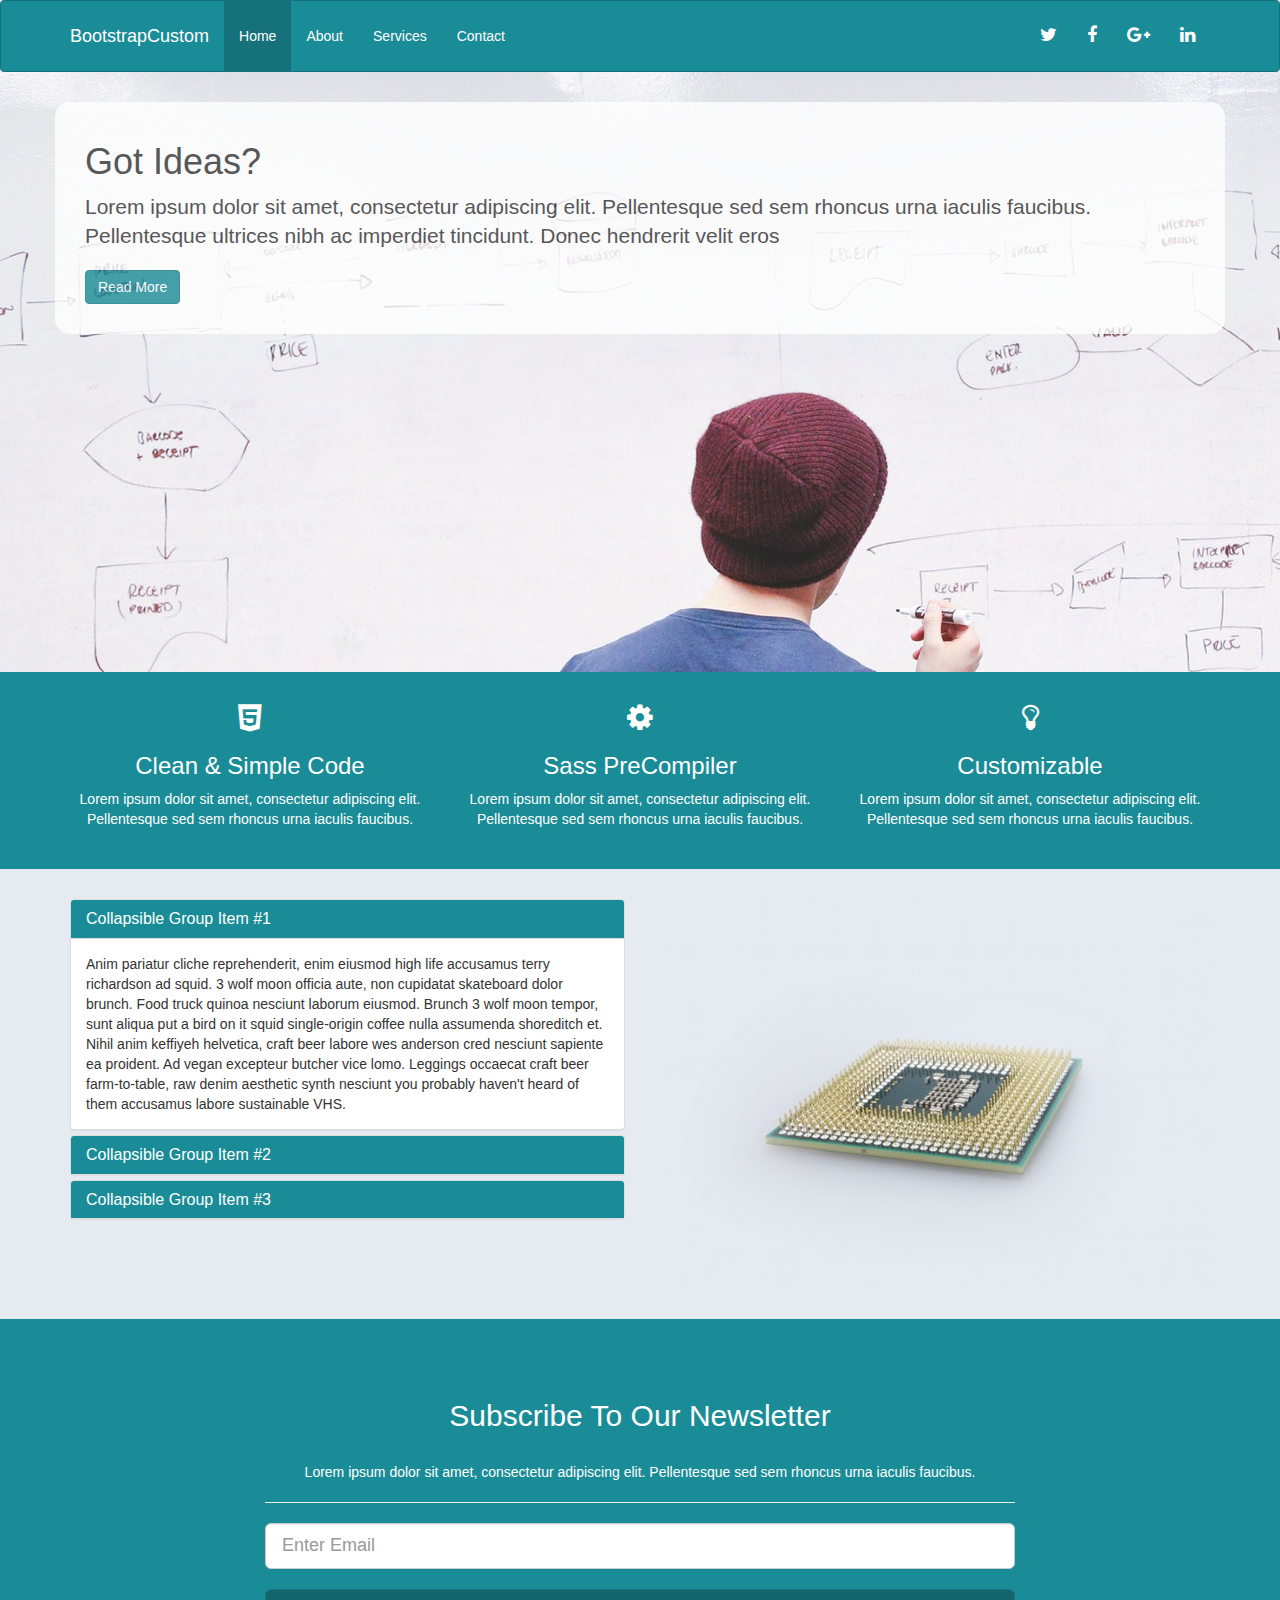
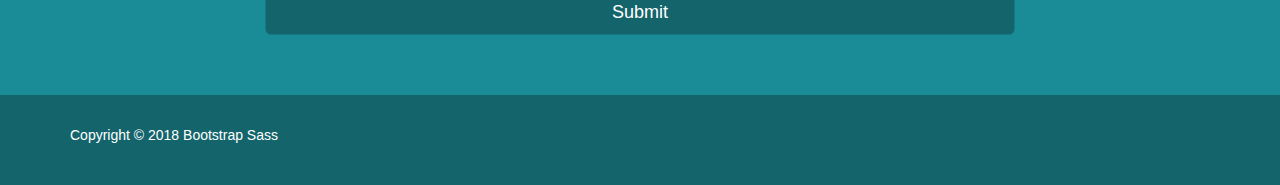
<file: index.html>
<!DOCTYPE html>
<html lang="en">
  <head>
    <meta charset="utf-8">
    <meta http-equiv="X-UA-Compatible" content="IE=edge">
    <meta name="viewport" content="width=device-width, initial-scale=1">
    <title>Bootstrap Custom theme with Sass</title>
    <link rel="stylesheet" href="css/app.css">
  </head>

  <body>

    <nav class="navbar navbar-default">
      <div class="container">
        <div class="navbar-header">
          <button type="button" class="navbar-toggle collapsed" data-toggle="collapse" data-target="#navbar" aria-expanded="false" aria-controls="navbar">
            <span class="sr-only">Toggle navigation</span>
            <span class="icon-bar"></span>
            <span class="icon-bar"></span>
            <span class="icon-bar"></span>
          </button>
          <a class="navbar-brand" href="#">BootstrapCustom</a>
        </div>
        <div id="navbar" class="collapse navbar-collapse">
          <ul class="nav navbar-nav">
            <li class="active"><a href="index.html">Home</a></li>
            <li><a href="about.html">About</a></li>
            <li><a href="services.html">Services</a></li>
            <li><a href="contact.html">Contact</a></li>
          </ul>
          <ul class="nav navbar-nav navbar-right">
            <li><a href="http://twitter.com"><i class="fa fa-twitter"></i></a></li>
            <li><a href="http://facebook.com"><i class="fa fa-facebook"></i></a></li>
            <li><a href="http://google-plus.com"><i class="fa fa-google-plus"></i></a></li>
            <li><a href="http://linkedin.com"><i class="fa fa-linkedin"></i></a></li>
          </ul>
        </div><!--/.nav-collapse -->
      </div>
    </nav>

    <div class="showcase">
      <div class="container">
        <h1>Got Ideas?</h1>
        <p class="lead">Lorem ipsum dolor sit amet, consectetur adipiscing elit. Pellentesque sed sem rhoncus urna iaculis faucibus. Pellentesque ultrices nibh ac imperdiet tincidunt. Donec hendrerit velit eros</p>
        <a href="about.html" class="btn btn-primary">Read More</a>
      </div>
    </div>

    <div class="section-a">
      <div class="container">
        <div class="row">
          <div class="col-md-4">
            <i class="fa fa-html5"></i>
            <h3>Clean & Simple Code</h3>
            <p>Lorem ipsum dolor sit amet, consectetur adipiscing elit. Pellentesque sed sem rhoncus urna iaculis faucibus.</p>
          </div>
          <div class="col-md-4">
            <i class="fa fa-gear"></i>
            <h3>Sass PreCompiler</h3>
            <p>Lorem ipsum dolor sit amet, consectetur adipiscing elit. Pellentesque sed sem rhoncus urna iaculis faucibus.</p>
          </div>
          <div class="col-md-4">
            <i class="fa fa-lightbulb-o"></i>
            <h3>Customizable</h3>
            <p>Lorem ipsum dolor sit amet, consectetur adipiscing elit. Pellentesque sed sem rhoncus urna iaculis faucibus.</p>
          </div>
        </div>
      </div>
    </div>

    <div class="section-b">
      <div class="container">
        <div class="row">
          <div class="col-md-6">
            <div class="panel-group" id="accordion" role="tablist" aria-multiselectable="true">
              <div class="panel panel-default">
                <div class="panel-heading" role="tab" id="headingOne">
                  <h4 class="panel-title">
                    <a role="button" data-toggle="collapse" data-parent="#accordion" href="#collapseOne" aria-expanded="true" aria-controls="collapseOne">
                      Collapsible Group Item #1
                    </a>
                  </h4>
                </div>
                <div id="collapseOne" class="panel-collapse collapse in" role="tabpanel" aria-labelledby="headingOne">
                  <div class="panel-body">
                    Anim pariatur cliche reprehenderit, enim eiusmod high life accusamus terry richardson ad squid. 3 wolf moon officia aute, non cupidatat skateboard dolor brunch. Food truck quinoa nesciunt laborum eiusmod. Brunch 3 wolf moon tempor, sunt aliqua put a bird on it squid single-origin coffee nulla assumenda shoreditch et. Nihil anim keffiyeh helvetica, craft beer labore wes anderson cred nesciunt sapiente ea proident. Ad vegan excepteur butcher vice lomo. Leggings occaecat craft beer farm-to-table, raw denim aesthetic synth nesciunt you probably haven't heard of them accusamus labore sustainable VHS.
                  </div>
                </div>
              </div>
              <div class="panel panel-default">
                <div class="panel-heading" role="tab" id="headingTwo">
                  <h4 class="panel-title">
                    <a class="collapsed" role="button" data-toggle="collapse" data-parent="#accordion" href="#collapseTwo" aria-expanded="false" aria-controls="collapseTwo">
                      Collapsible Group Item #2
                    </a>
                  </h4>
                </div>
                <div id="collapseTwo" class="panel-collapse collapse" role="tabpanel" aria-labelledby="headingTwo">
                  <div class="panel-body">
                    Anim pariatur cliche reprehenderit, enim eiusmod high life accusamus terry richardson ad squid. 3 wolf moon officia aute, non cupidatat skateboard dolor brunch. Food truck quinoa nesciunt laborum eiusmod. Brunch 3 wolf moon tempor, sunt aliqua put a bird on it squid single-origin coffee nulla assumenda shoreditch et. Nihil anim keffiyeh helvetica, craft beer labore wes anderson cred nesciunt sapiente ea proident. Ad vegan excepteur butcher vice lomo. Leggings occaecat craft beer farm-to-table, raw denim aesthetic synth nesciunt you probably haven't heard of them accusamus labore sustainable VHS.
                  </div>
                </div>
              </div>
              <div class="panel panel-default">
                <div class="panel-heading" role="tab" id="headingThree">
                  <h4 class="panel-title">
                    <a class="collapsed" role="button" data-toggle="collapse" data-parent="#accordion" href="#collapseThree" aria-expanded="false" aria-controls="collapseThree">
                      Collapsible Group Item #3
                    </a>
                  </h4>
                </div>
                <div id="collapseThree" class="panel-collapse collapse" role="tabpanel" aria-labelledby="headingThree">
                  <div class="panel-body">
                    Anim pariatur cliche reprehenderit, enim eiusmod high life accusamus terry richardson ad squid. 3 wolf moon officia aute, non cupidatat skateboard dolor brunch. Food truck quinoa nesciunt laborum eiusmod. Brunch 3 wolf moon tempor, sunt aliqua put a bird on it squid single-origin coffee nulla assumenda shoreditch et. Nihil anim keffiyeh helvetica, craft beer labore wes anderson cred nesciunt sapiente ea proident. Ad vegan excepteur butcher vice lomo. Leggings occaecat craft beer farm-to-table, raw denim aesthetic synth nesciunt you probably haven't heard of them accusamus labore sustainable VHS.
                  </div>
                </div>
              </div>
            </div>
          </div>
          <div class="col-md-6">
            <img src="img/cpu.jpeg">
          </div>
        </div>
      </div>
    </div>

    <div class="section-c">
      <div class="container">
        <div class="row">
          <div class="col-md-8 col-md-offset-2">
            <h2>Subscribe To Our Newsletter</h2>
            <br />
            <p>Lorem ipsum dolor sit amet, consectetur adipiscing elit. Pellentesque sed sem rhoncus urna iaculis faucibus.</p>
            <hr />
            <form>
              <input type="text" class="form-control input-lg" placeholder="Enter Email">
              <br />
              <button class="btn btn-primary btn-lg btn-block">Submit</button>
            </form>
          </div>
        </div>
      </div>
    </div>

    <footer>
      <div class="container">
          <p>Copyright &copy; 2018 Bootstrap Sass</p>
      </div>
    </footer>

    <script src="bower_components/jquery/dist/jquery.js"></script>
    <script src="bower_components/bootstrap-sass/assets/javascripts/bootstrap.js"></script>
  </body>
</html>
</file>
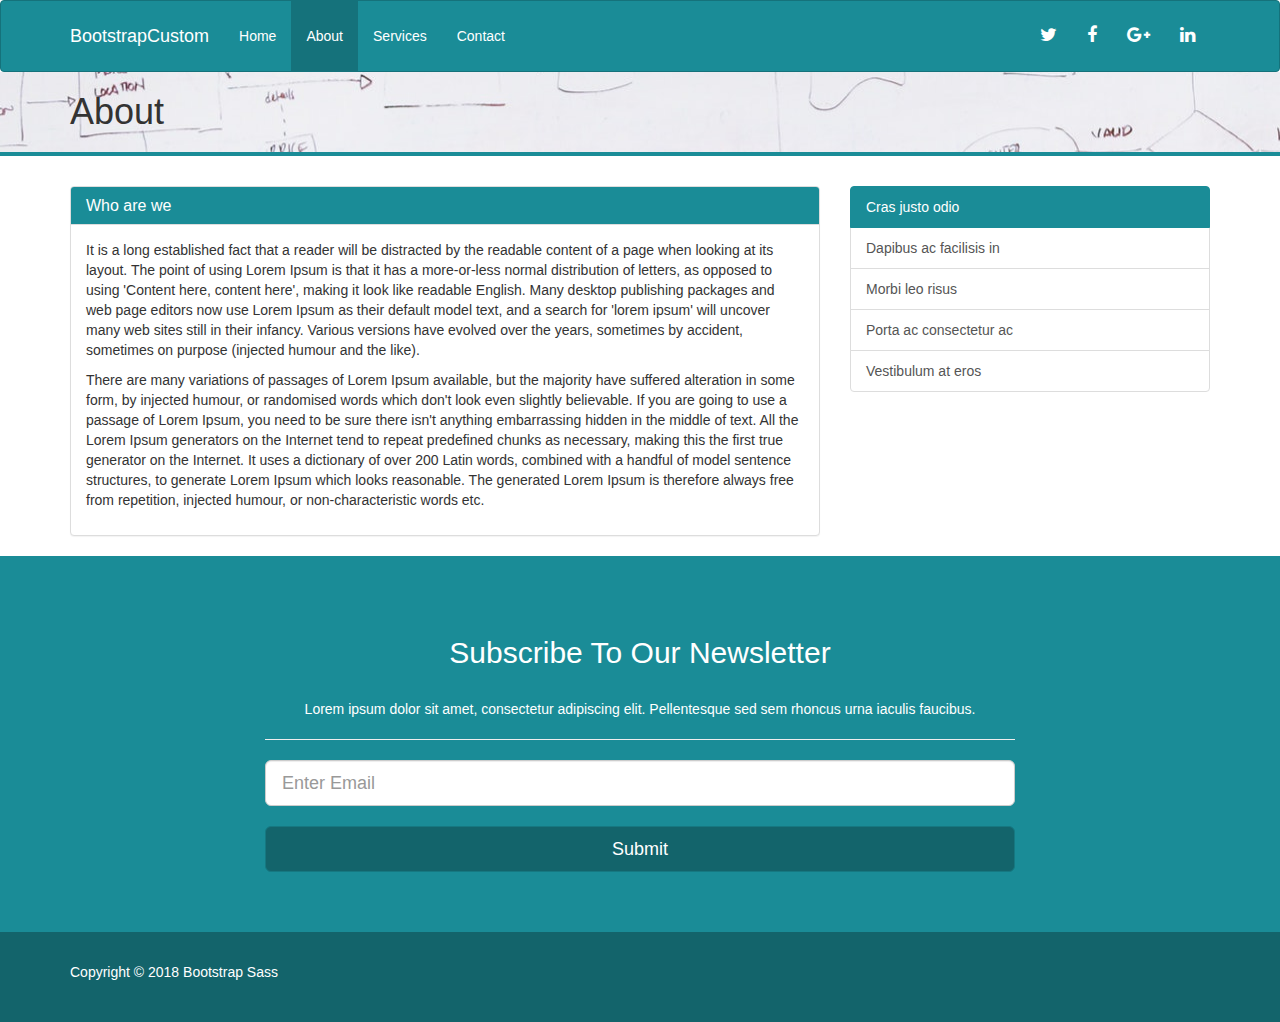
<file: about.html>
<!DOCTYPE html>
<html lang="en">
  <head>
    <meta charset="utf-8">
    <meta http-equiv="X-UA-Compatible" content="IE=edge">
    <meta name="viewport" content="width=device-width, initial-scale=1">
    <title>Bootstrap Custom theme with Sass | About</title>
    <link rel="stylesheet" href="css/app.css">
  </head>

  <body>

    <nav class="navbar navbar-default">
      <div class="container">
        <div class="navbar-header">
          <button type="button" class="navbar-toggle collapsed" data-toggle="collapse" data-target="#navbar" aria-expanded="false" aria-controls="navbar">
            <span class="sr-only">Toggle navigation</span>
            <span class="icon-bar"></span>
            <span class="icon-bar"></span>
            <span class="icon-bar"></span>
          </button>
          <a class="navbar-brand" href="#">BootstrapCustom</a>
        </div>
        <div id="navbar" class="collapse navbar-collapse">
          <ul class="nav navbar-nav">
            <li><a href="index.html">Home</a></li>
            <li class="active"><a href="about.html">About</a></li>
            <li><a href="services.html">Services</a></li>
            <li><a href="contact.html">Contact</a></li>
          </ul>
          <ul class="nav navbar-nav navbar-right">
            <li><a href="http://twitter.com"><i class="fa fa-twitter"></i></a></li>
            <li><a href="http://facebook.com"><i class="fa fa-facebook"></i></a></li>
            <li><a href="http://google-plus.com"><i class="fa fa-google-plus"></i></a></li>
            <li><a href="http://linkedin.com"><i class="fa fa-linkedin"></i></a></li>
          </ul>
        </div><!--/.nav-collapse -->
      </div>
    </nav>

    <div class="title-bar">
      <div class="container">
        <h1>About</h1>
      </div>
    </div>

    <div class="main">
        <div class="container">
            <div class="row">
                <div class="col-md-8">
                    <div class="panel panel-default">
                        <div class="panel-heading">
                            <h4 class="panel-title">Who are we</h4>
                        </div>
                        <div class="panel-body">
                            <p>It is a long established fact that a reader will be distracted by the readable content of a page when looking at its layout. The point of using Lorem Ipsum is that it has a more-or-less normal distribution of letters, as opposed to using 'Content here, content here', making it look like readable English. Many desktop publishing packages and web page editors now use Lorem Ipsum as their default model text, and a search for 'lorem ipsum' will uncover many web sites still in their infancy. Various versions have evolved over the years, sometimes by accident, sometimes on purpose (injected humour and the like).</p>
                            <p>There are many variations of passages of Lorem Ipsum available, but the majority have suffered alteration in some form, by injected humour, or randomised words which don't look even slightly believable. If you are going to use a passage of Lorem Ipsum, you need to be sure there isn't anything embarrassing hidden in the middle of text. All the Lorem Ipsum generators on the Internet tend to repeat predefined chunks as necessary, making this the first true generator on the Internet. It uses a dictionary of over 200 Latin words, combined with a handful of model sentence structures, to generate Lorem Ipsum which looks reasonable. The generated Lorem Ipsum is therefore always free from repetition, injected humour, or non-characteristic words etc.</p>

                        </div>
                    </div>
                </div>
                <div class="col-md-4">
                    <div class="list-group">
                        <a href="#" class="list-group-item active">
                          Cras justo odio
                        </a>
                        <a href="#" class="list-group-item">Dapibus ac facilisis in</a>
                        <a href="#" class="list-group-item">Morbi leo risus</a>
                        <a href="#" class="list-group-item">Porta ac consectetur ac</a>
                        <a href="#" class="list-group-item">Vestibulum at eros</a>
                      </div>
                </div>
            </div>
        </div>
    </div>

    <div class="section-c">
      <div class="container">
        <div class="row">
          <div class="col-md-8 col-md-offset-2">
            <h2>Subscribe To Our Newsletter</h2>
            <br />
            <p>Lorem ipsum dolor sit amet, consectetur adipiscing elit. Pellentesque sed sem rhoncus urna iaculis faucibus.</p>
            <hr />
            <form>
              <input type="text" class="form-control input-lg" placeholder="Enter Email">
              <br />
              <button class="btn btn-primary btn-lg btn-block">Submit</button>
            </form>
          </div>
        </div>
      </div>
    </div>

    <footer>
      <div class="container">
          <p>Copyright &copy; 2018 Bootstrap Sass</p>
      </div>
    </footer>

    <script src="bower_components/jquery/dist/jquery.js"></script>
    <script src="bower_components/bootstrap-sass/assets/javascripts/bootstrap.js"></script>
  </body>
</html>
</file>
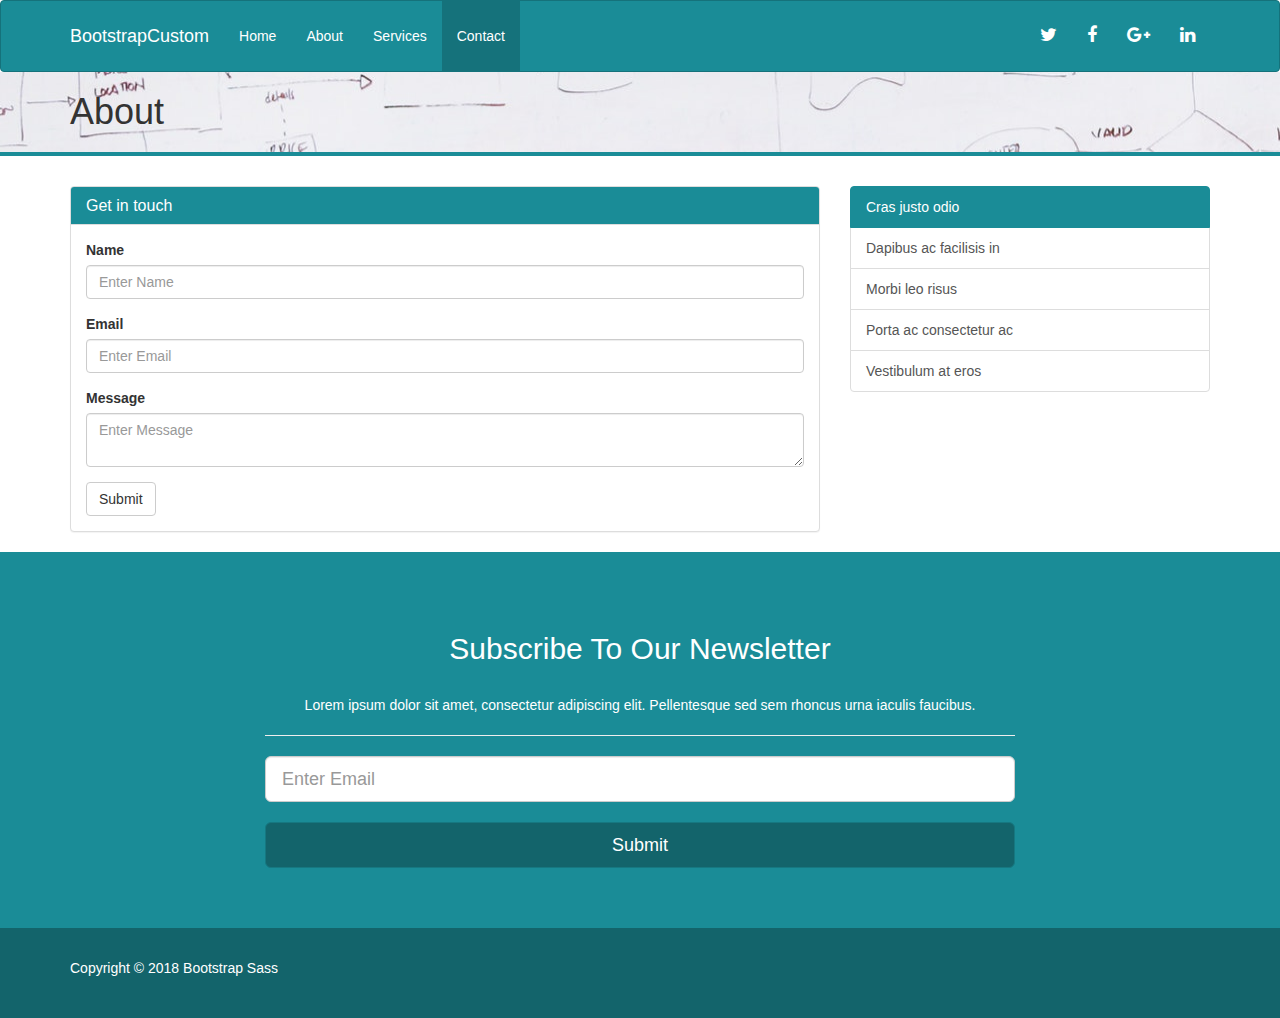
<file: contact.html>
<!DOCTYPE html>
<html lang="en">
  <head>
    <meta charset="utf-8">
    <meta http-equiv="X-UA-Compatible" content="IE=edge">
    <meta name="viewport" content="width=device-width, initial-scale=1">
    <title>Bootstrap Custom theme with Sass | Contact</title>
    <link rel="stylesheet" href="css/app.css">
  </head>

  <body>

    <nav class="navbar navbar-default">
      <div class="container">
        <div class="navbar-header">
          <button type="button" class="navbar-toggle collapsed" data-toggle="collapse" data-target="#navbar" aria-expanded="false" aria-controls="navbar">
            <span class="sr-only">Toggle navigation</span>
            <span class="icon-bar"></span>
            <span class="icon-bar"></span>
            <span class="icon-bar"></span>
          </button>
          <a class="navbar-brand" href="#">BootstrapCustom</a>
        </div>
        <div id="navbar" class="collapse navbar-collapse">
          <ul class="nav navbar-nav">
            <li><a href="index.html">Home</a></li>
            <li ><a href="about.html">About</a></li>
            <li ><a href="services.html">Services</a></li>
            <li class="active"><a href="contact.html">Contact</a></li>
          </ul>
          <ul class="nav navbar-nav navbar-right">
            <li><a href="http://twitter.com"><i class="fa fa-twitter"></i></a></li>
            <li><a href="http://facebook.com"><i class="fa fa-facebook"></i></a></li>
            <li><a href="http://google-plus.com"><i class="fa fa-google-plus"></i></a></li>
            <li><a href="http://linkedin.com"><i class="fa fa-linkedin"></i></a></li>
          </ul>
        </div><!--/.nav-collapse -->
      </div>
    </nav>

    <div class="title-bar">
      <div class="container">
        <h1>About</h1>
      </div>
    </div>

    <div class="main">
        <div class="container">
            <div class="row">
                <div class="col-md-8">
                    <div class="panel panel-default">
                        <div class="panel-heading">
                            <h4 class="panel-title">Get in touch</h4>
                        </div>
                        <div class="panel-body">
                            <form>
                                <div class="form-group">
                                  <label>Name</label>
                                  <input type="text" class="form-control" placeholder="Enter Name">
                                </div>
                                <div class="form-group">
                                  <label>Email</label>
                                  <input type="text" class="form-control" placeholder="Enter Email">
                                </div>
                                <div class="form-group">
                                  <label>Message</label>
                                  <textarea class="form-control" placeholder="Enter Message"></textarea>
                                </div>
                                <button type="submit" class="btn btn-default">Submit</button>
                              </form>
                          </div>
                        </div>
                    </div>
                
                <div class="col-md-4">
                    <div class="list-group">
                        <a href="#" class="list-group-item active">
                          Cras justo odio
                        </a>
                        <a href="#" class="list-group-item">Dapibus ac facilisis in</a>
                        <a href="#" class="list-group-item">Morbi leo risus</a>
                        <a href="#" class="list-group-item">Porta ac consectetur ac</a>
                        <a href="#" class="list-group-item">Vestibulum at eros</a>
                      </div>
                </div>
            </div>
            </div>
        </div>
    </div>

    <div class="section-c">
      <div class="container">
        <div class="row">
          <div class="col-md-8 col-md-offset-2">
            <h2>Subscribe To Our Newsletter</h2>
            <br />
            <p>Lorem ipsum dolor sit amet, consectetur adipiscing elit. Pellentesque sed sem rhoncus urna iaculis faucibus.</p>
            <hr />
            <form>
              <input type="text" class="form-control input-lg" placeholder="Enter Email">
              <br />
              <button class="btn btn-primary btn-lg btn-block">Submit</button>
            </form>
          </div>
        </div>
      </div>
    </div>

    <footer>
      <div class="container">
          <p>Copyright &copy; 2018 Bootstrap Sass</p>
      </div>
    </footer>

    <script src="bower_components/jquery/dist/jquery.js"></script>
    <script src="bower_components/bootstrap-sass/assets/javascripts/bootstrap.js"></script>
  </body>
</html>
</file>
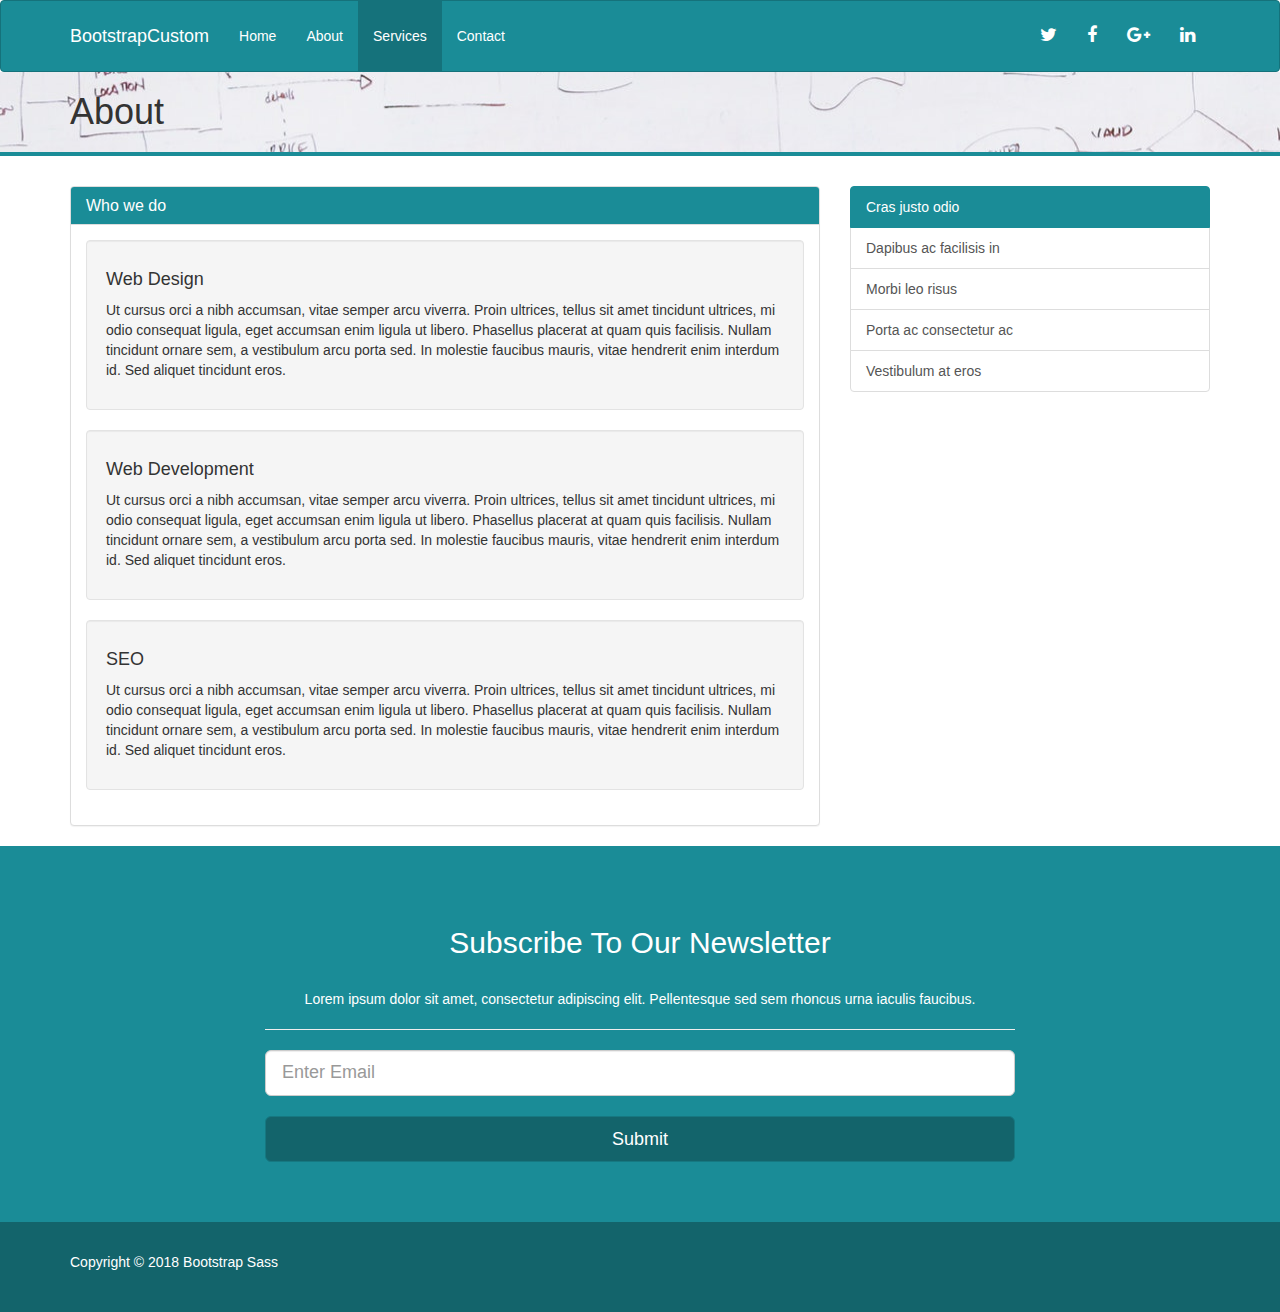
<file: services.html>
<!DOCTYPE html>
<html lang="en">
  <head>
    <meta charset="utf-8">
    <meta http-equiv="X-UA-Compatible" content="IE=edge">
    <meta name="viewport" content="width=device-width, initial-scale=1">
    <title>Bootstrap Custom theme with Sass | Services</title>
    <link rel="stylesheet" href="css/app.css">
  </head>

  <body>

    <nav class="navbar navbar-default">
      <div class="container">
        <div class="navbar-header">
          <button type="button" class="navbar-toggle collapsed" data-toggle="collapse" data-target="#navbar" aria-expanded="false" aria-controls="navbar">
            <span class="sr-only">Toggle navigation</span>
            <span class="icon-bar"></span>
            <span class="icon-bar"></span>
            <span class="icon-bar"></span>
          </button>
          <a class="navbar-brand" href="#">BootstrapCustom</a>
        </div>
        <div id="navbar" class="collapse navbar-collapse">
          <ul class="nav navbar-nav">
            <li><a href="index.html">Home</a></li>
            <li ><a href="about.html">About</a></li>
            <li class="active"><a href="services.html">Services</a></li>
            <li><a href="contact.html">Contact</a></li>
          </ul>
          <ul class="nav navbar-nav navbar-right">
            <li><a href="http://twitter.com"><i class="fa fa-twitter"></i></a></li>
            <li><a href="http://facebook.com"><i class="fa fa-facebook"></i></a></li>
            <li><a href="http://google-plus.com"><i class="fa fa-google-plus"></i></a></li>
            <li><a href="http://linkedin.com"><i class="fa fa-linkedin"></i></a></li>
          </ul>
        </div><!--/.nav-collapse -->
      </div>
    </nav>

    <div class="title-bar">
      <div class="container">
        <h1>About</h1>
      </div>
    </div>

    <div class="main">
        <div class="container">
            <div class="row">
                <div class="col-md-8">
                    <div class="panel panel-default">
                        <div class="panel-heading">
                            <h4 class="panel-title">Who we do</h4>
                        </div>
                        <div class="panel-body">
                            <div class="well">
                                <h4>Web Design</h4>
                                <p>Ut cursus orci a nibh accumsan, vitae semper arcu viverra. Proin ultrices, tellus sit amet tincidunt ultrices, mi odio consequat ligula, eget accumsan enim ligula ut libero. Phasellus placerat at quam quis facilisis. Nullam tincidunt ornare sem, a vestibulum arcu porta sed. In molestie faucibus mauris, vitae hendrerit enim interdum id. Sed aliquet tincidunt eros.</p>
                              </div>
                              <div class="well">
                                  <h4>Web Development</h4>
                                  <p>Ut cursus orci a nibh accumsan, vitae semper arcu viverra. Proin ultrices, tellus sit amet tincidunt ultrices, mi odio consequat ligula, eget accumsan enim ligula ut libero. Phasellus placerat at quam quis facilisis. Nullam tincidunt ornare sem, a vestibulum arcu porta sed. In molestie faucibus mauris, vitae hendrerit enim interdum id. Sed aliquet tincidunt eros.</p>
                                </div>
                              <div class="well">
                                <h4>SEO</h4>
                                <p>Ut cursus orci a nibh accumsan, vitae semper arcu viverra. Proin ultrices, tellus sit amet tincidunt ultrices, mi odio consequat ligula, eget accumsan enim ligula ut libero. Phasellus placerat at quam quis facilisis. Nullam tincidunt ornare sem, a vestibulum arcu porta sed. In molestie faucibus mauris, vitae hendrerit enim interdum id. Sed aliquet tincidunt eros.</p>
                              </div>
                          </div>
                        </div>
                    </div>
                
                <div class="col-md-4">
                    <div class="list-group">
                        <a href="#" class="list-group-item active">
                          Cras justo odio
                        </a>
                        <a href="#" class="list-group-item">Dapibus ac facilisis in</a>
                        <a href="#" class="list-group-item">Morbi leo risus</a>
                        <a href="#" class="list-group-item">Porta ac consectetur ac</a>
                        <a href="#" class="list-group-item">Vestibulum at eros</a>
                      </div>
                </div>
            </div>
            </div>
        </div>
    </div>

    <div class="section-c">
      <div class="container">
        <div class="row">
          <div class="col-md-8 col-md-offset-2">
            <h2>Subscribe To Our Newsletter</h2>
            <br />
            <p>Lorem ipsum dolor sit amet, consectetur adipiscing elit. Pellentesque sed sem rhoncus urna iaculis faucibus.</p>
            <hr />
            <form>
              <input type="text" class="form-control input-lg" placeholder="Enter Email">
              <br />
              <button class="btn btn-primary btn-lg btn-block">Submit</button>
            </form>
          </div>
        </div>
      </div>
    </div>

    <footer>
      <div class="container">
          <p>Copyright &copy; 2018 Bootstrap Sass</p>
      </div>
    </footer>

    <script src="bower_components/jquery/dist/jquery.js"></script>
    <script src="bower_components/bootstrap-sass/assets/javascripts/bootstrap.js"></script>
  </body>
</html>
</file>
